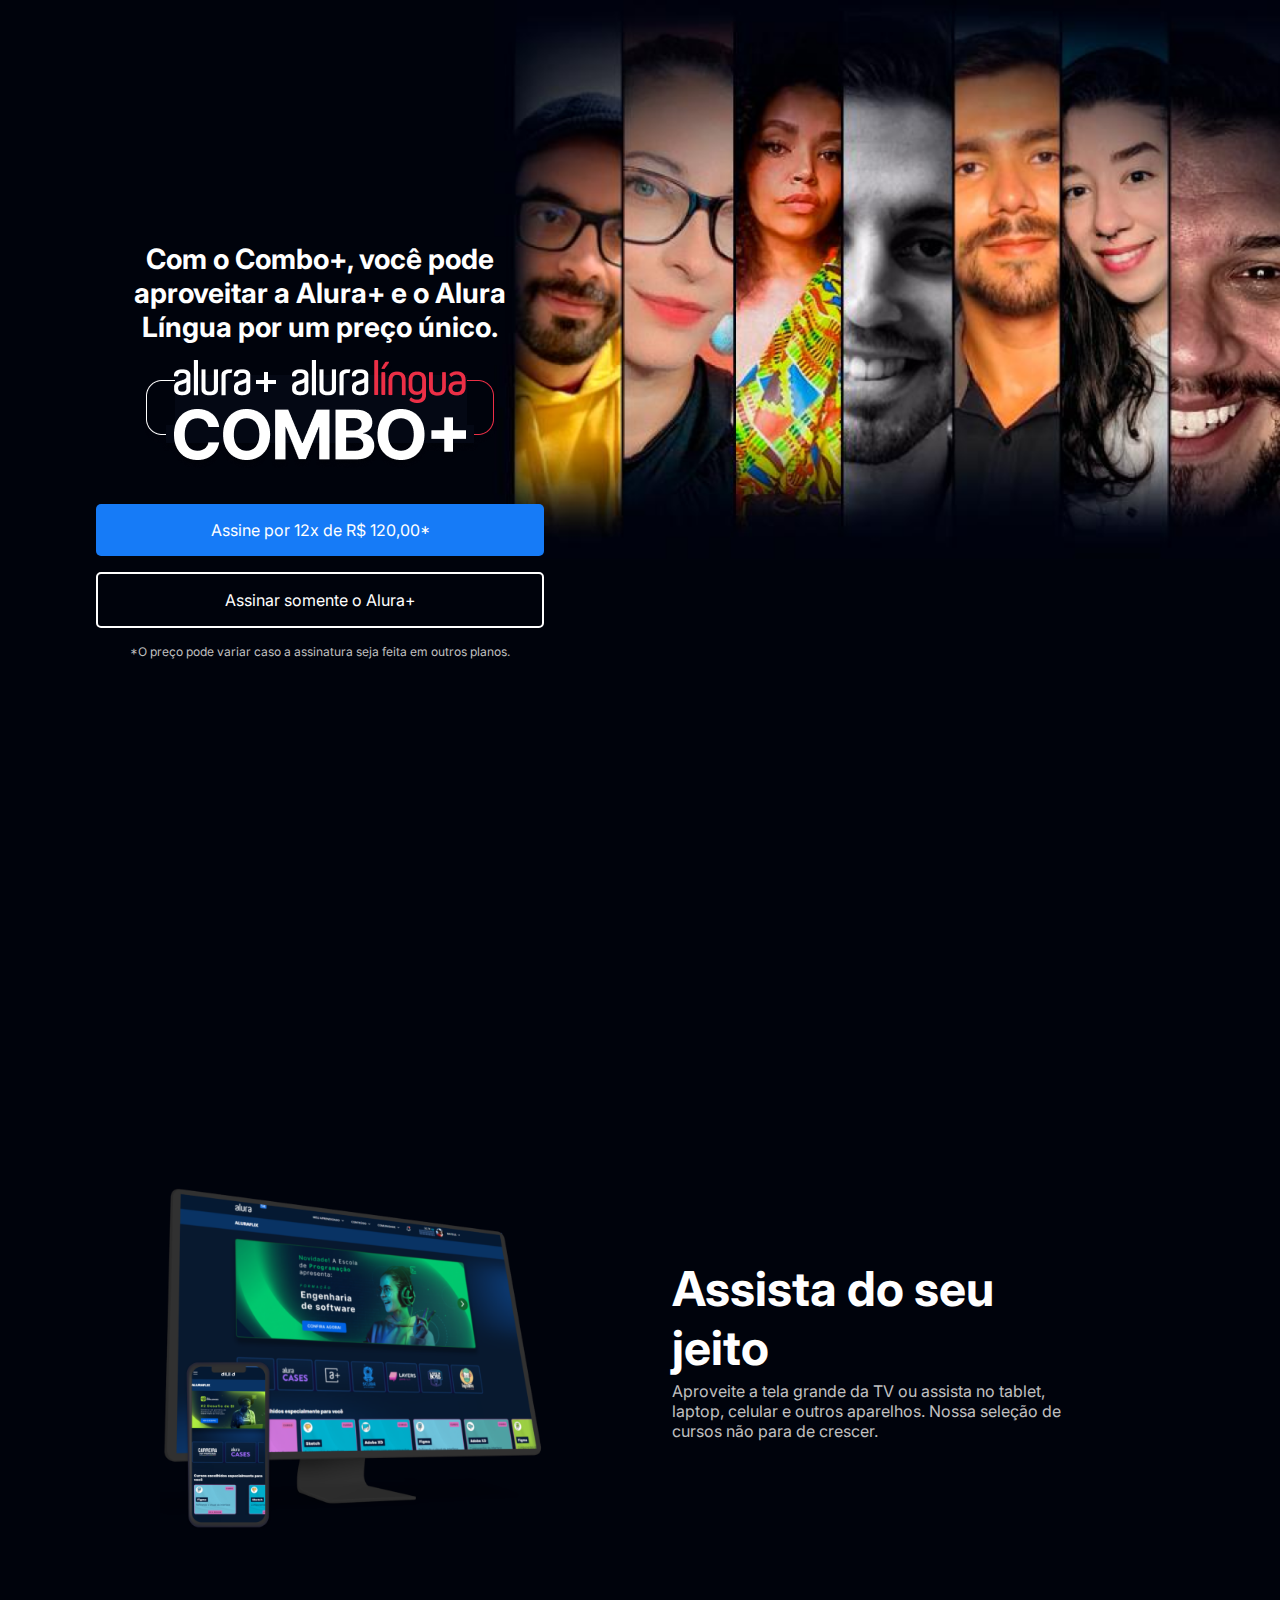
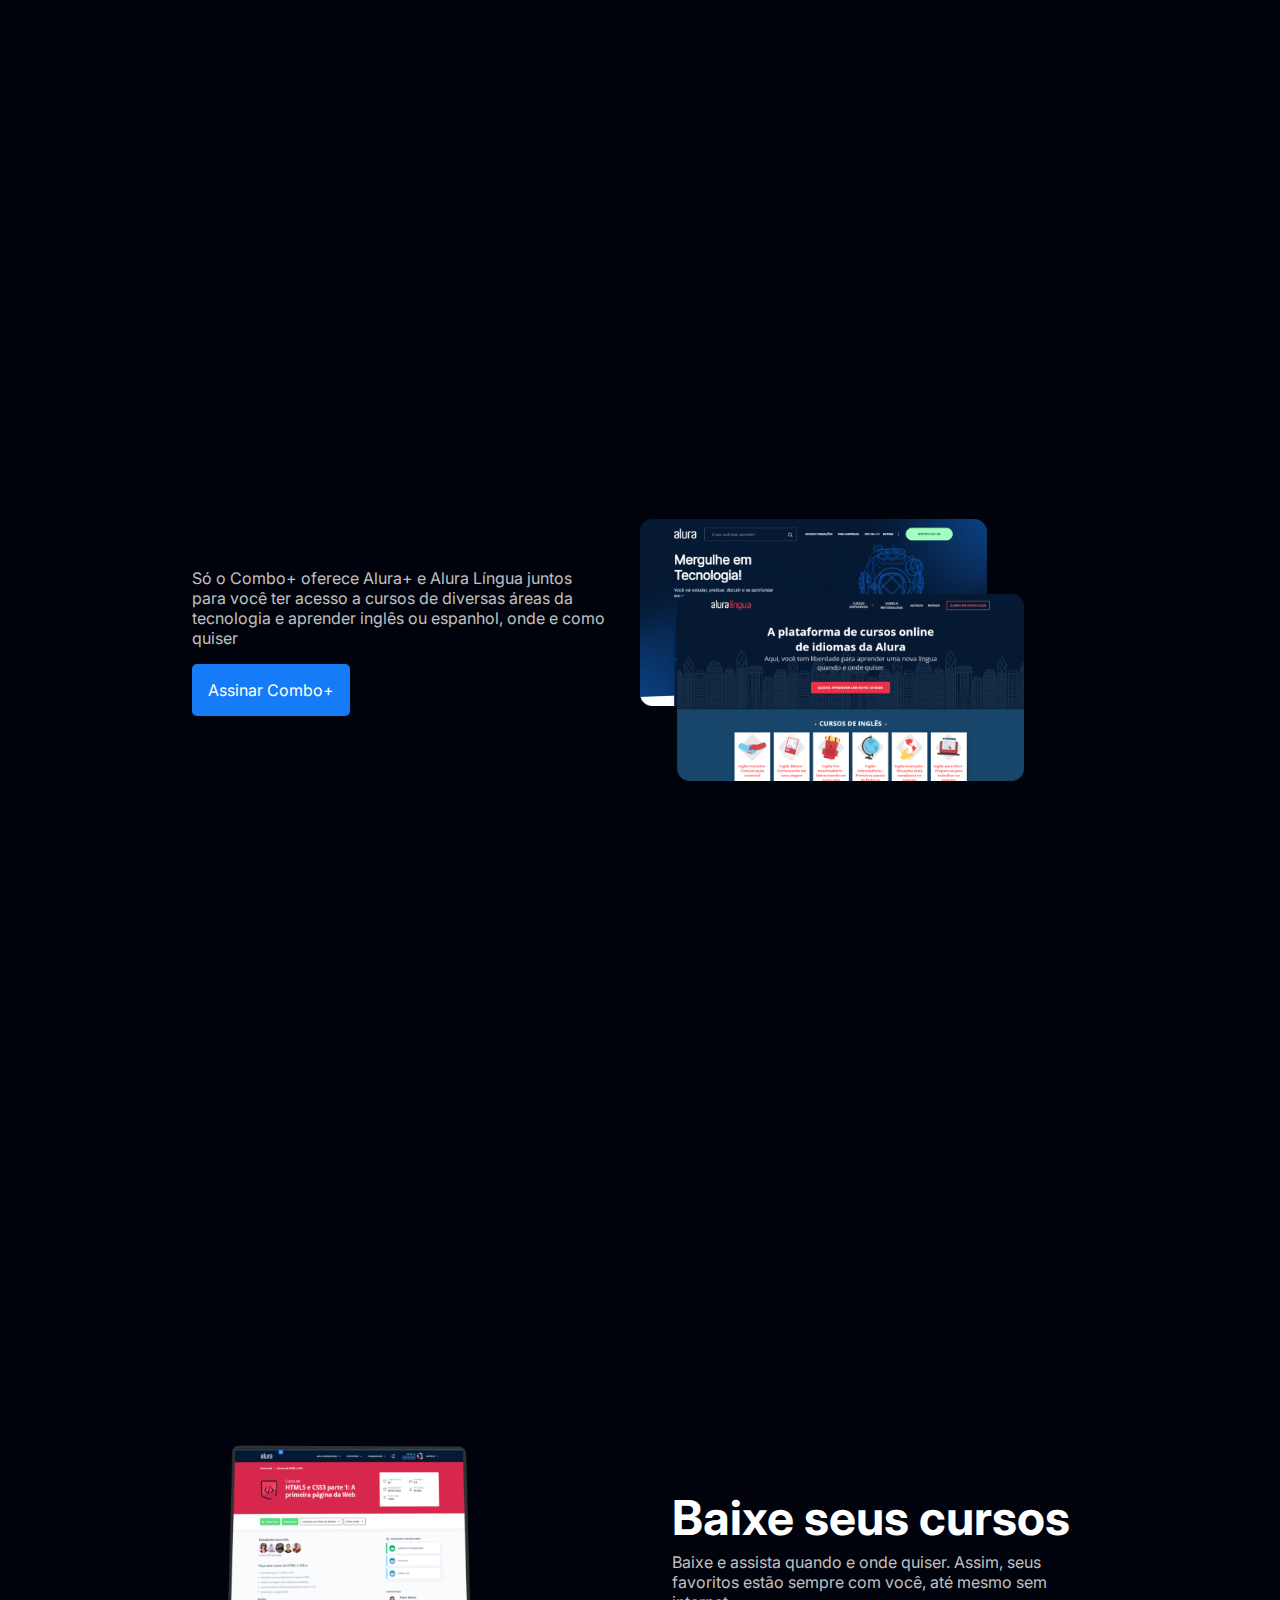
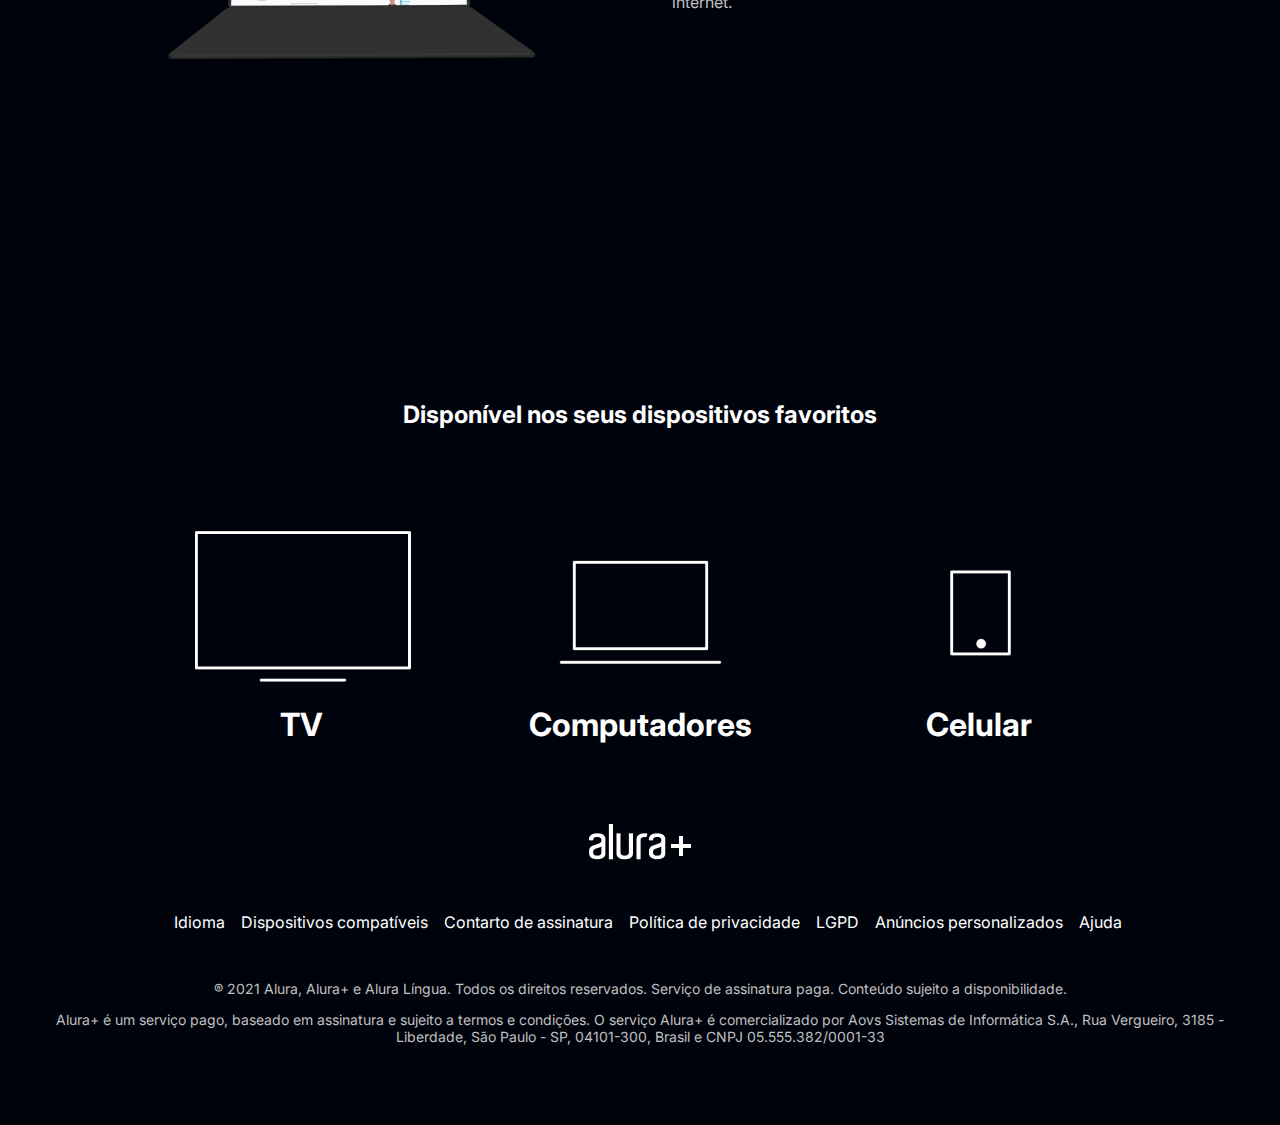
<file: index.html>
<!DOCTYPE html>
<html>
  <head>
    <title>Alura Plus</title>
    <meta charset="UTF-8" />
    <meta name="viewport" content="width=device-width, initial-scale=1" />
    <link rel="stylesheet" href="style.css" />
    <link rel="preconnect" href="https://fonts.googleapis.com" />
    <link rel="preconnect" href="https://fonts.gstatic.com" crossorigin />
    <link
      href="https://fonts.googleapis.com/css2?family=Inter:wght@400;700&display=swap"
      rel="stylesheet"
    />
  </head>

  <body>
    <section class="container principal">
      <div class="container__caixa">
        <h1 class="container__titulo">
          Com o Combo+, você pode aproveitar a Alura+ e o Alura Língua por um
          preço único.
        </h1>
        <img
          src="img/Combo.png"
          alt=" O Como + á a junção do alura+ e o alura língua"
          class="container__imagem"
        />
        <a href="www.alura.com.br" class="container__botao"
          >Assine por 12x de R$ 120,00*</a
        >
        <a href="www.alura.com.br" class="container__botao botao_secundario"
          >Assinar somente o Alura+</a
        >
        <p class="container__aviso">
          *O preço pode variar caso a assinatura seja feita em outros planos.
        </p>
      </div>
    </section>
    <section class="container secundario">
      <img
        src="img/Plataformas.png"
        alt=" Um monitor e um celular com ao alura aberto"
        class="secundario__imagem"
      />
      <div class="container__descricao">
        <h1 class="descricao__titulo">Assista do seu jeito</h1>
        <p class="descricao__texto">
          Aproveite a tela grande da TV ou assista no tablet, laptop, celular e
          outros aparelhos. Nossa seleção de cursos não para de crescer.
        </p>
      </div>
    </section>

    <section class="container secundario">
      <div class="container__descricao">
        <p class="descricao__texto">
          Só o Combo+ oferece Alura+ e Alura Língua juntos para você ter acesso
          a cursos de diversas áreas da tecnologia e aprender inglês ou
          espanhol, onde e como quiser
        </p>
        <a href="www.alura.com.br" class="container__botao secundario__botao"
          >Assinar Combo+</a
        >
      </div>
      <img
        src="img/Telas.png"
        alt="Tela da Alura plus e do Alura lingua"
        class="secundario__imagem"
      />
    </section>

    <section class="container secundario">
      <img
        src="img/Notebook.png"
        alt=" Cursos off-line em seu notebook"
        class="secundario__imagem"
      />
      <div class="container__descricao">
        <h1 class="descricao__titulo">Baixe seus cursos</h1>
        <p class="descricao__texto">
          Baixe e assista quando e onde quiser. Assim, seus favoritos estão
          sempre com você, até mesmo sem internet.
        </p>
      </div>
    </section>

    <section class="dispositivos">
      <h2 class="dispositivos_titulo">
        Disponível nos seus dispositivos favoritos
      </h2>
      <ul class="dispositivos__lista">
        <li>
          <img src="img/tv.png" alt="ícone tv" />
          <h3 class="lista__item">TV</h3>
        </li>

        <li>
          <img src="img/computador.png" alt="ícone computador" />
          <h3 class="lista__item">Computadores</h3>
        </li>

        <li>
          <img src="img/celular.png" alt="ícone celular" />
          <h3 class="lista__item">Celular</h3>
        </li>
      </ul>
    </section>

    <footer class="rodape">
      <img src="img/Logo.png" alt="Alura+" class="rodape__logo" />
      <ul class="rodape__lista">
        <li class="lista__link">
          <a href="#">Idioma</a>
        </li>
        <li class="lista__link">
          <a href="#">Dispositivos compatíveis</a>
        </li>
        <li class="lista__link">
          <a href="#">Contarto de assinatura</a>
        </li>
        <li class="lista__link">
          <a href="#">Política de privacidade</a>
        </li>
        <li class="lista__link">
          <a href="#">LGPD</a>
        </li>
        <li class="lista__link">
          <a href="#">Anúncios personalizados</a>
        </li>
        <li class="lista__link">
          <a href="#">Ajuda</a>
        </li>
      </ul>
      <p class="rodape__texto">
        ® 2021 Alura, Alura+ e Alura Língua. Todos os direitos reservados.
        Serviço de assinatura paga. Conteúdo sujeito a disponibilidade.
      </p>
      <p class="rodape__texto">
        Alura+ é um serviço pago, baseado em assinatura e sujeito a termos e
        condições. O serviço Alura+ é comercializado por Aovs Sistemas de
        Informática S.A., Rua Vergueiro, 3185 - Liberdade, São Paulo - SP,
        04101-300, Brasil e CNPJ 05.555.382/0001-33
      </p>
    </footer>
  </body>
</html>
</file>
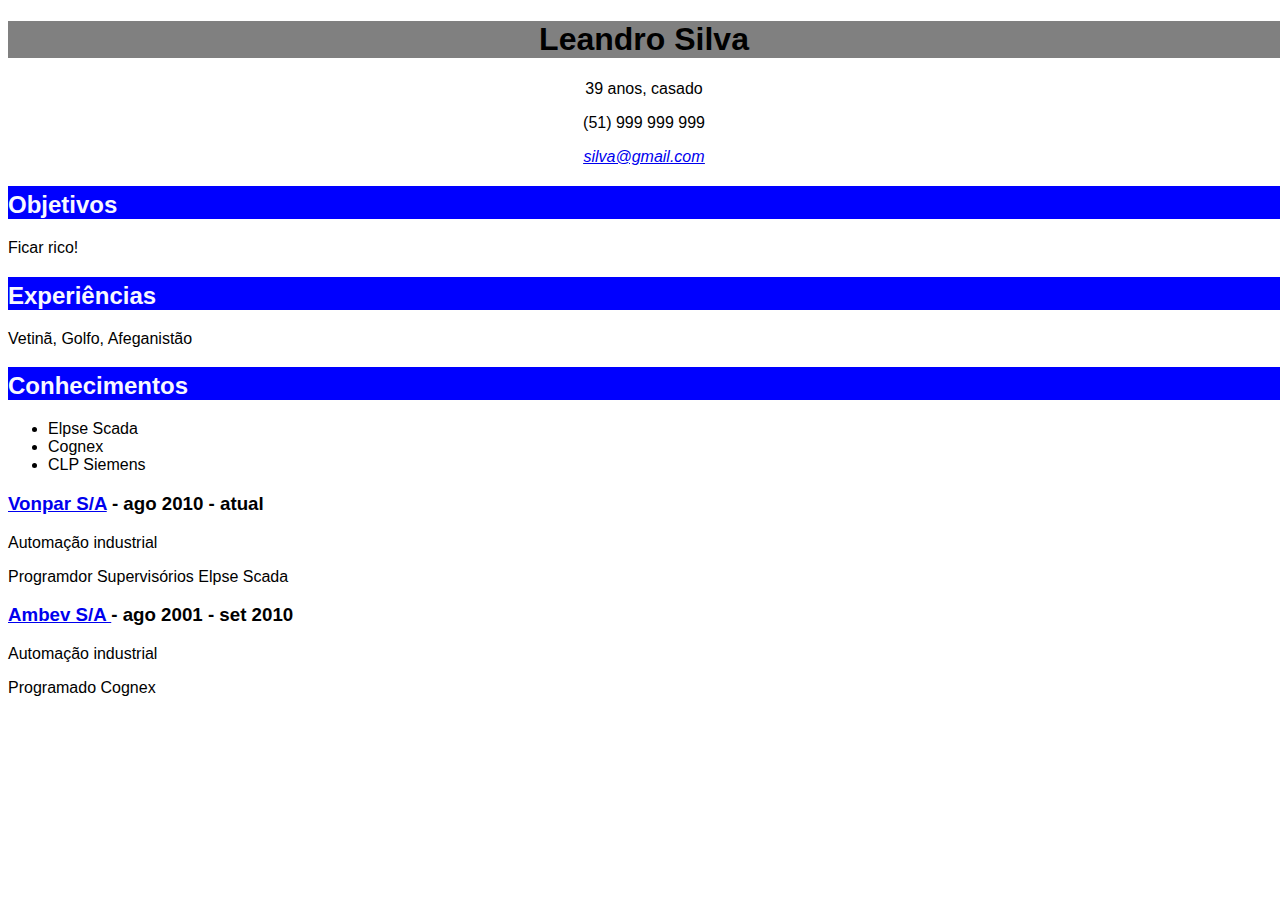
<file: app/core/teste/curriculo.html>
<!DOCTYPE html> <!--Define a versão do html-->
<html lang="en"> <!-- Delimita a página, tudo deve ficar aqui  -->
<head> <!-- Delimita as configurações da  página  -->
    <meta charset="UTF-8">
    <title>Currículo Leandro Silva</title>
    <link rel="stylesheet" type="text/css" href="curriculo.css">
</head>
<body> <!-- Contém a parte visual da página  -->
<section id="cabecalho"> <!-- centraliza uma determinada seção, conteúdo da página inteira fique centralizado-->
    <h1>Leandro Silva</h1> <!-- Titulos quanto menor o número h1,2,3... maior a importância e o tamanho do caracter  -->
    <p>39 anos, casado</p> <!-- Adicina textos  -->
    <p>(51) 999 999 999</p>
    <p id="email"><a href="mailto:">silva@gmail.com</a></p>
    <!-- <a. "envelopa" pra transformar em um link, neste ex, abre a pagina do gmail-->
</section>
<h2>Objetivos</h2>
<p>Ficar rico!</p>

<h2>Experiências</h2>
<p>Vetinã, Golfo, Afeganistão</p>

<h2>Conhecimentos</h2>
<ul> <!-- Cria uma lista sem ordenação, para ordenar usa-se <o> -->
    <li>Elpse Scada</li> <!-- <li> indica os elementos da lista, e sinaliza com um marcadodor-->
    <li>Cognex</li>
    <li>CLP Siemens</li>
</ul>
<h3><a href="https://coca-cola-femsa.com.br/">Vonpar S/A</a> - ago 2010 - atual</h3>
<!-- <a> habilita um link externo -->
<p> Automação industrial</p> <!-- "exp sinaliza os txtos que serão indentados * -->
<p>Programdor Supervisórios <span class="tec">Elpse Scada</span></p>
<h3><a href="https://www.ambev.com.br/"> Ambev S/A </a> - ago 2001 - set 2010 </h3>
<p class="exp"> Automação industrial</p>
<p>Programado <span class="tec">Cognex</span></p>
</body>
</html>
</file>
<file: style.css>
:root {
  --branco-Pricipal: #ffffff;
  --cinza-secundario: #c0c0c0;
  --botao-azul: #167bf7;
  --cor-de-fundo: #00030c;
  --fonte-principal: "Inter";
  --link-visitado: #008000 ;
  --link-hover: #FFFF00 ;
}

body {
  background-color: var(--cor-de-fundo);
  color: var(--branco-Pricipal);
  font-family: var(--fonte-principal);
  font-size: 16px;
  font-weight: 400;
}
* {
  margin: 0;
  padding: 0;
}
.principal {
  background-image: url("img/Background.png");
  background-repeat: no-repeat;
  background-size: contain;
  align-items: center;
  text-align: center;
}

.container {
  height: 100vh;
  display: grid;
  grid-template-columns: 50% 50%;
}

.container__botao {
  background-color: var(--botao-azul);
  border-radius: 5px;
  padding: 1em;
  color: var(--branco-Pricipal);
  display: block;
  text-decoration: none;
  margin-bottom: 1em;
}

.botao_secundario {
  background-color: transparent;
  border: 2px solid var(--branco-Pricipal);
}

.container__aviso {
  font-size: 12px;
  color: var(--cinza-secundario);
}

.container__titulo {
  font-size: 28px;
  font-weight: 700;
}
.container__imagem {
  margin: 1em 0 2em 0;
}

.container__caixa {
  margin: 0 6em;
}

.container__descricao {
  padding: 2em;
}

.secundario__imagem {
  width: 80%;
}

.secundario {
  align-items: center;
  margin: 0 10em;
}

.descricao__titulo {
  font-weight: 700;
  font-size: 48px;
  color: var(--branco-Pricipal);
  margin-bottom: 0.1em;
}

.descricao__texto {
  color: var(--cinza-secundario);
  align-items: center;
}

.secundario__botao {
  display: inline-block;
  margin-top: 1em;
}

.secundario__grupo {
  align-items: center;
}

.dispositivos__lista {
  display: flex;
  justify-content: center;
  list-style: none;
  margin: 5em 0;
}

.dispositivos {
  text-align: center;
}

.dispositivos__titulo {
  font-size: 48px;
  color: var(--branco-Pricipal);
}

.lista__item {
  font-size: 32px;
  color: var(--branco-Pricipal);
}

.rodape {
  margin: 5em 3em;
  text-align: center;
}

.rodape__logo {
  text-align: center;
}

.rodape__lista {
  display: flex;
  justify-content: center;
  list-style: none;
  margin: 3em 1em;
}

.lista__link a{
  text-decoration: none;
  color: var(--branco-principal);
  margin-left: 1em;
  transition: all 0.3s ease;
}

a:visited {
  color: var(--branco-Pricipal); 
}

a:hover {
  color: var(--link-hover);
}

a:active {
  color: var(--link-visitado);
}

.rodape__texto {
  color: var(--cinza-secundario);
  font-size: 14px;
  margin: 1em 0;
}
</file>
<file: app/core/teste/curriculo.css>
h1{
    background-color: grey;
}
h2{
    background-color: blue;
    color:ghostwhite;
    padding-top: 5px; <!-- padding, distância do títtulo h2 para o texto -->
    padding-left: 8px;
}
.exp{ <!-- * -->
    text-indent: 500px;
}
#email{
    text-decoration:underline;
    font-style:italic;
}
body{
    font-family:Ubunto,Arial; <!--respectivamente, definimos a oredem de seleção da fonte -->
    width: 940px;
    margin-right: auto; <!-- centraliza a página -->
    margin-left: auto;
}
#cabecalho{
    text-align: center;
}
</file>
